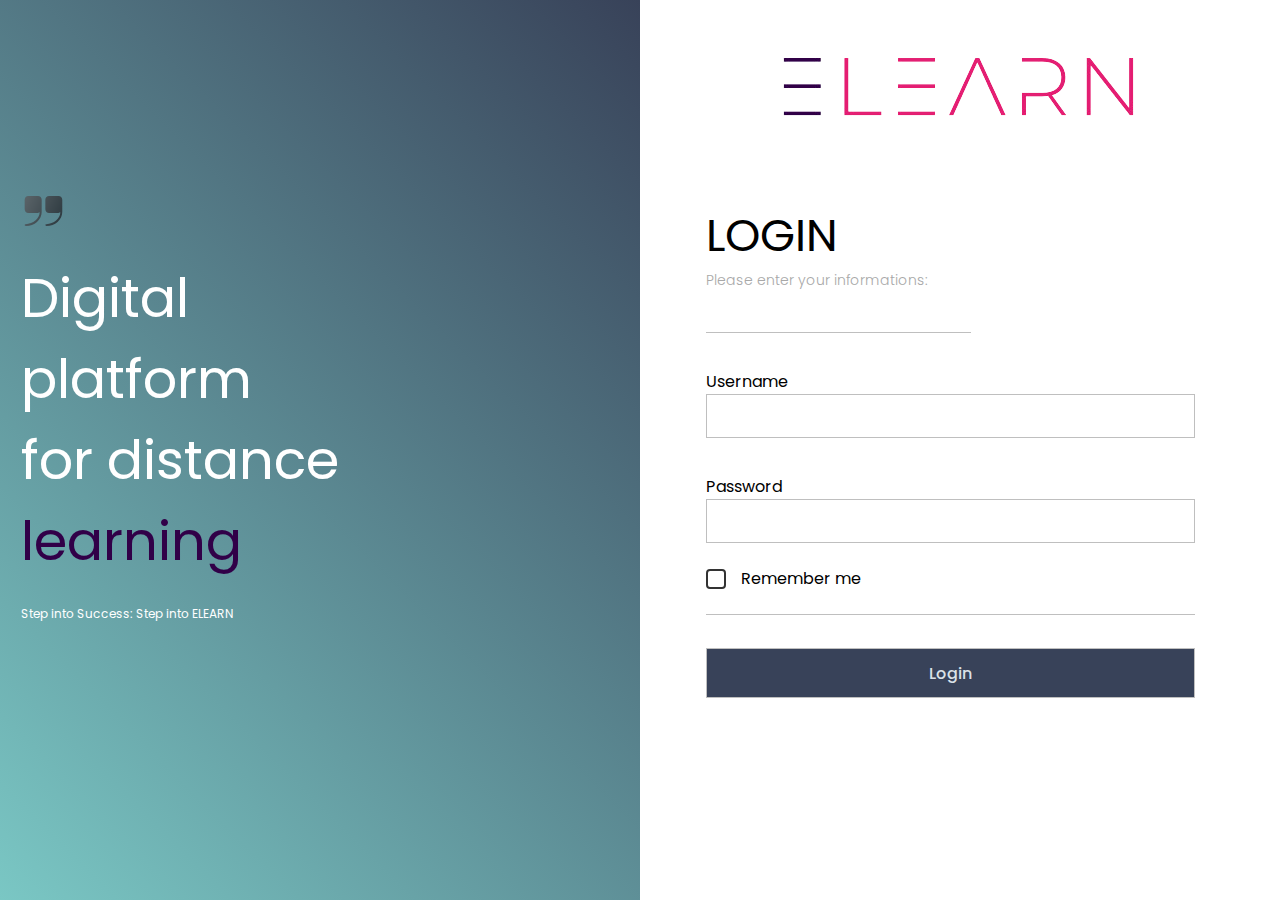
<file: Front-end/login-page/index.html>
<!DOCTYPE html>
<html lang="en">
  <head>
    <meta charset="UTF-8" />
    <meta name="viewport" content="width=device-width, initial-scale=1.0" />
    <!-- CSS Files -->
    <link rel="stylesheet" href="styles/global-style.css" />
    <link rel="stylesheet" href="styles/index-style.css" />
    <!-- Fonts-->
    <link rel="preconnect" href="https://fonts.googleapis.com" />
    <link rel="preconnect" href="https://fonts.gstatic.com" crossorigin />
    <link
      href="https://fonts.googleapis.com/css2?family=Poppins:wght@300;400;500;600;700&display=swap"
      rel="stylesheet"
    />
    <link rel="icon" href="images/favicon.ico" />
    <title>Login</title>
  </head>
  <body>
    <main class="login-page">
      <!-- Left Side -->
      <div class="left-side">
        <div class="left-container">
          <img src="images/icons8-quote.svg" alt="" id="quote-icon" />
          <span class="quote-text">
            <p>Digital</p>
            <p>platform</p>
            <p>for distance</p>
            <p id="diff-text">learning</p>
          </span>
          <div id="small-quote">
            <p>Step into Success: Step into ELEARN</p>
          </div>
        </div>
      </div>
      <!-- Right Side -->
      <div class="right-side">
        <header>
          <img src="images/eLEARN-logo.png" alt="" id="logo" />
        </header>
        <div class="right-container">
          <div class="child-container">
            <div class="login-title">
              <h2>LOGIN</h2>
              <p>Please enter your informations:</p>
            </div>
            <div id="first-line"></div>
            <form action="">
              <div class="login-form">
                <div class="login-info">
                  <p>Username</p>
                  <input type="text" name="username" class="inputs" required />
                  <p>Password</p>
                  <input
                    type="password"
                    name="password"
                    class="inputs"
                    required
                  />
                </div>
                <div class="login-checkbox">
                  <label>
                    <input type="checkbox" class="input" />
                    <span class="custom-checkbox"></span>
                  </label>
                  <p>Remember me</p>
                </div>
                <div id="second-line"></div>
                <button type="submit" id="login-btn">Login</button>
              </div>
            </form>
          </div>
        </div>
      </div>
    </main>
  </body>
</html>
</file>
<file: Front-end/login-page/styles/global-style.css>
body {
  margin: 0;
  padding: 0;
  font-family: "Poppins", sans-serif;
  text-rendering: optimizeLegibility;
  -webkit-font-smoothing: antialiased;
}
</file>
<file: Front-end/login-page/styles/index-style.css>
.login-page {
  display: flex;
}

/* Style for left side */

.left-side {
  width: 50%;
  height: 100vh;
  display: flex;
  flex-direction: column;
  justify-content: center;
  align-items: center;
  background: rgb(122, 199, 196);
  background: linear-gradient(
    45deg,
    rgba(122, 199, 196, 1) 0%,
    rgba(56, 66, 89, 1) 100%
  );
}

.left-container {
  margin: 0 280px 100px 0;
}

#quote-icon {
  height: 50px;
  width: 45px;
}

.left-side p {
  padding: 0;
  margin: 0;
}

.quote-text {
  font-size: 54px;
  color: #ffffff;
}

#diff-text {
  font-size: 54px;
  color: #310048;
}

#small-quote p {
  color: #ffffff;
  margin-top: 23px;
  font-size: 12px;
}

/* Style for right side */

header {
  position: absolute;
  top: 30px;
}

.right-side {
  width: 50%;
  height: 100vh;
  display: flex;
  flex-direction: column;
  justify-content: center;
  align-items: center;
}

.child-container {
  margin-right: 20px;
}

.login-title h2,
.login-title p {
  margin: 0;
}

.login-title h2 {
  font-weight: 400;
  font-size: 45px;
}
.login-title p {
  font-weight: 300;
  font-size: 14px;
  color: #a8a8a8;
}

#first-line {
  margin-top: 41px;
  background-color: #bfbfbf;
  width: 265px;
  height: 1px;
}

.inputs {
  border: #bfbfbf solid 1px;
  padding-left: 8px;
  margin: 0;
  width: 477px;
  height: 40px;
}

.login-info p {
  margin: 36px 0 0 0;
}

.login-checkbox {
  margin-top: 23px;
  display: flex;
}

.login-checkbox p {
  margin: 0;
  padding-left: 15px;
}

.login-checkbox label {
  display: flex;
  align-items: center;
}

.input[type="checkbox"] {
  display: none;
}

/* Style for the custom checkbox */
.custom-checkbox {
  display: inline-block;
  width: 16px;
  height: 16px;
  border: 2px solid #333;
  border-radius: 4px;
  position: relative;
  cursor: pointer;
}

/* Style for the custom checkmark */
.custom-checkbox::after {
  content: "";
  position: absolute;
  top: 50%;
  left: 50%;
  transform: translate(-50%, -50%);
  width: 10px;
  height: 10px;
  background-color: #333;
  border-radius: 2px;
  opacity: 0;
}

/* Show the checkmark when checkbox is checked */
.input[type="checkbox"]:checked + .custom-checkbox::after {
  opacity: 1;
}

#second-line {
  margin-top: 23px;
  background-color: #bfbfbf;
  width: 489px;
  height: 1px;
}

#login-btn {
  padding: 0;
  font-family: "poppins", sans-serif;
  font-weight: 500;
  font-size: 16px;
  color: #dae1e7;
  background-color: #384259;
  border: #bfbfbf solid 1px;
  margin-top: 33px;
  width: 489px;
  height: 50px;
  cursor: pointer;
  transition: background-color 0.3s ease-out;
}

#login-btn:hover {
  background-color: #7a9bc7;
}

#login-btn:active {
  background-color: #5b82b4;
}
</file>
